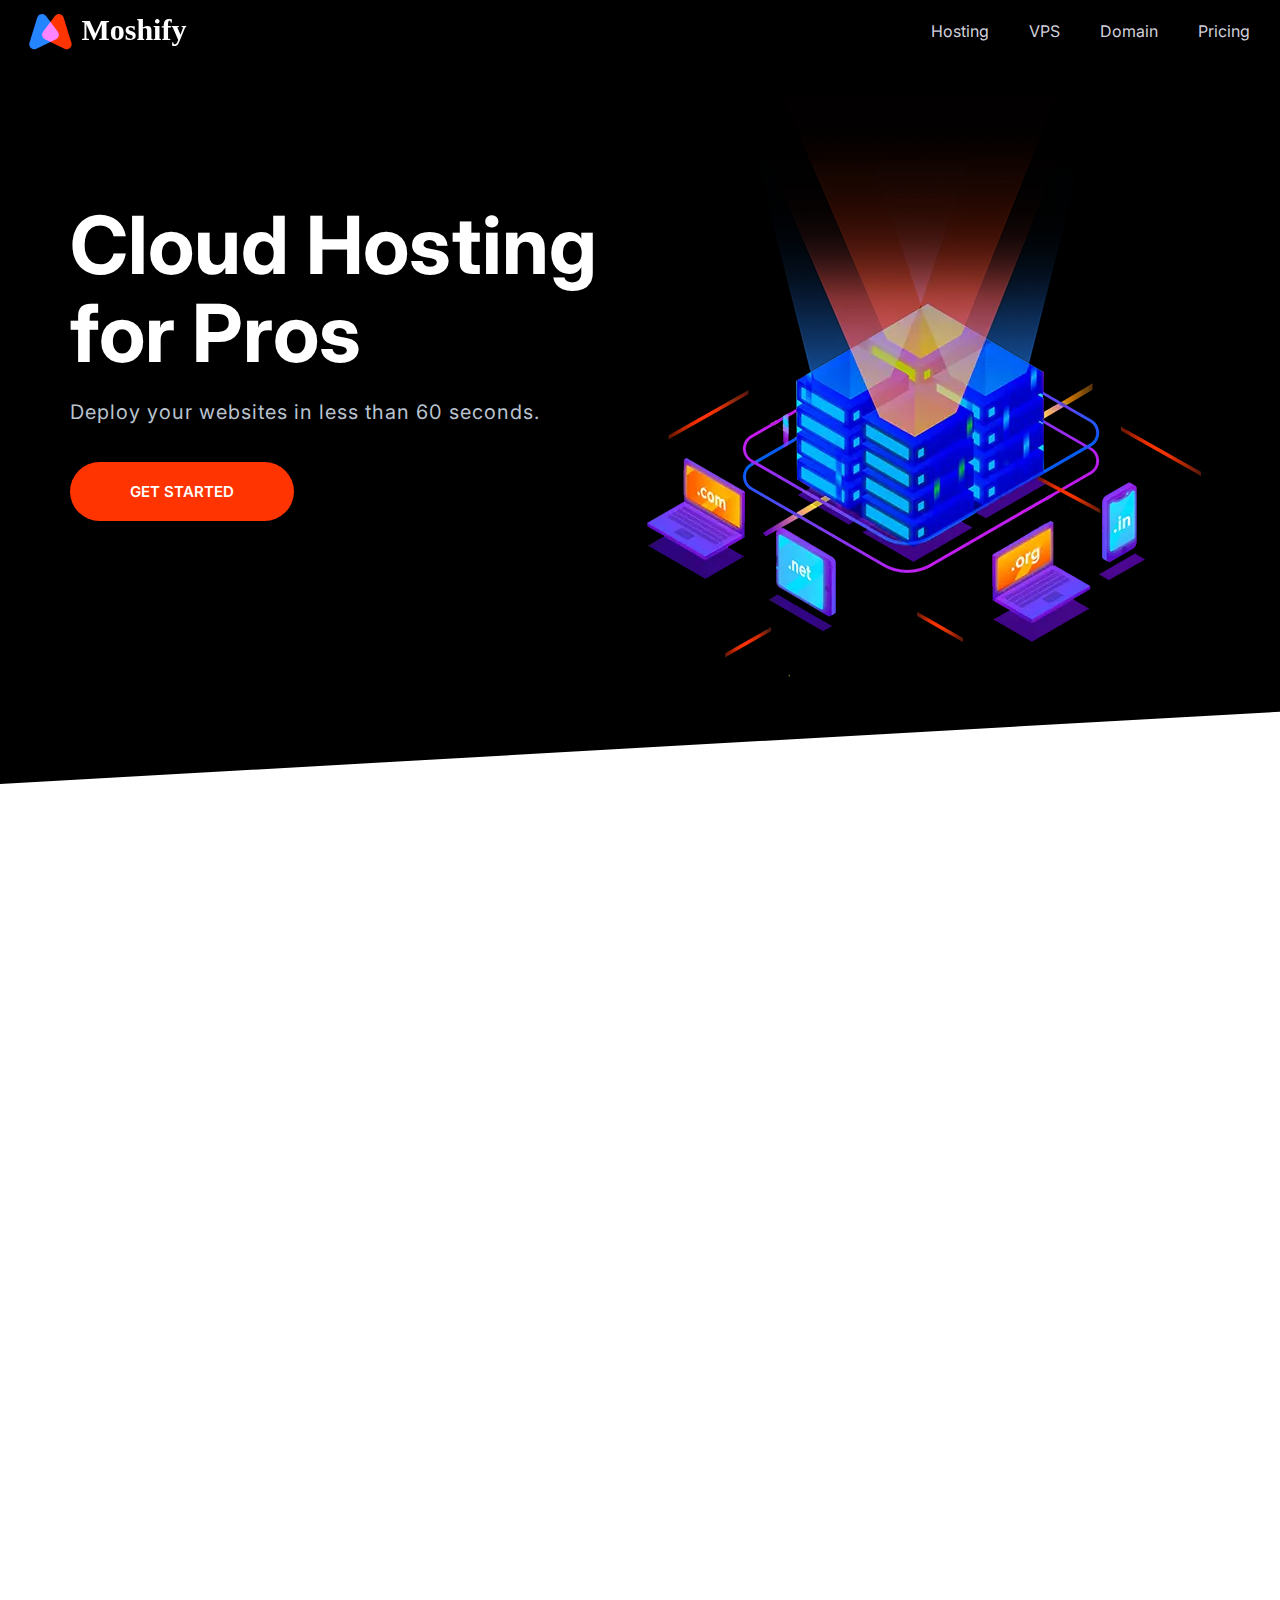
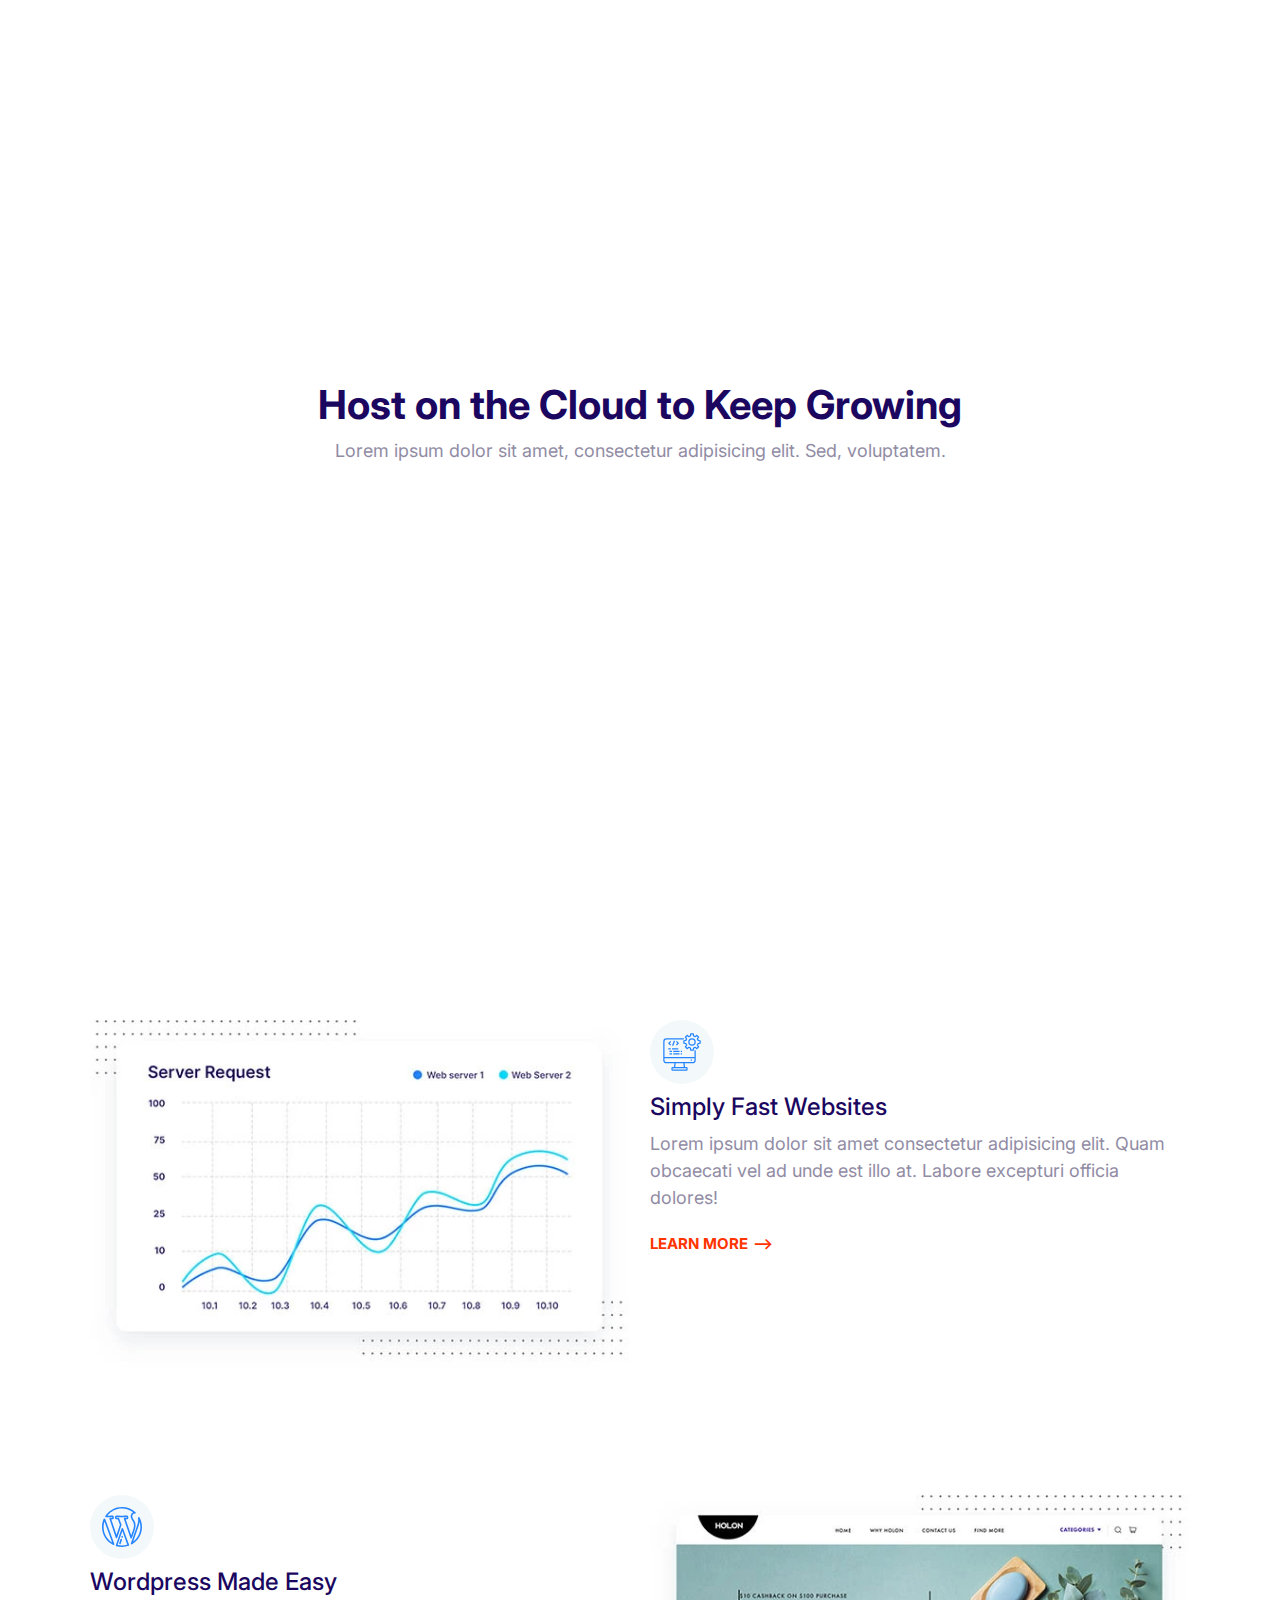
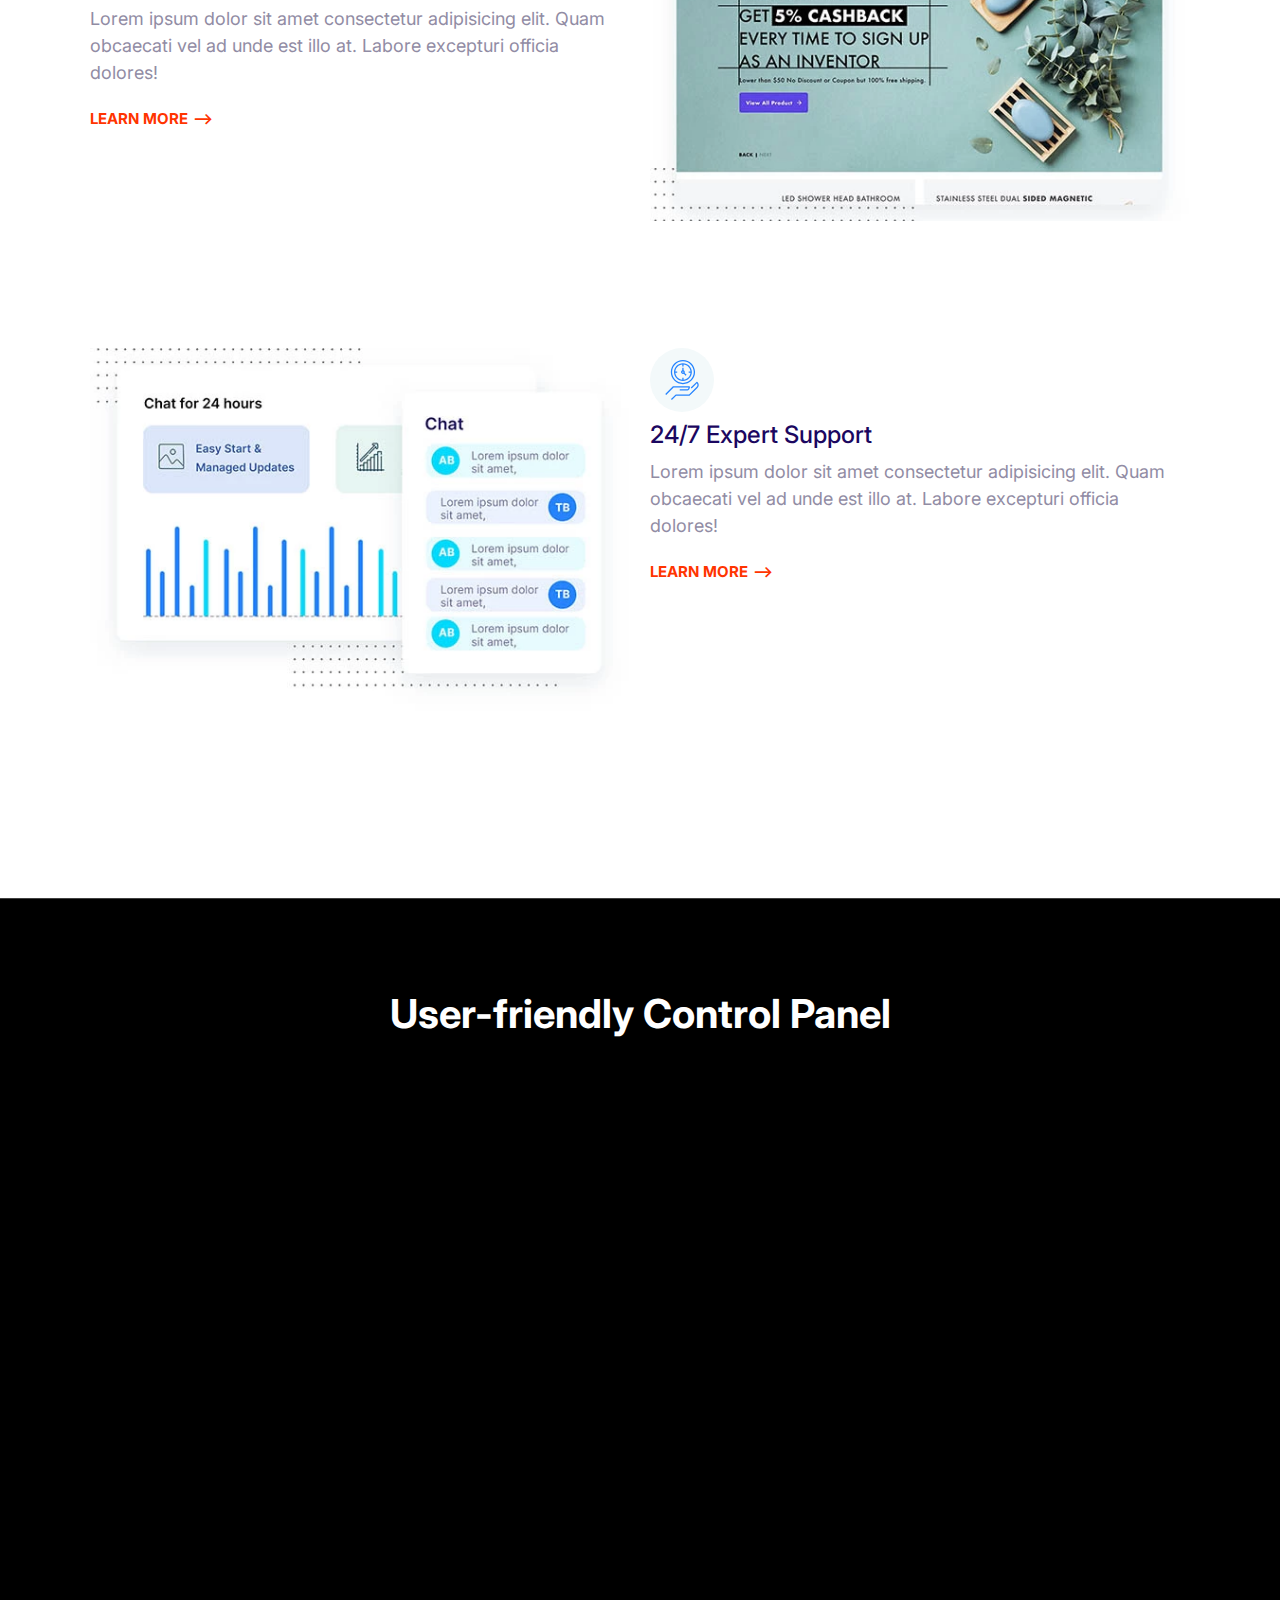
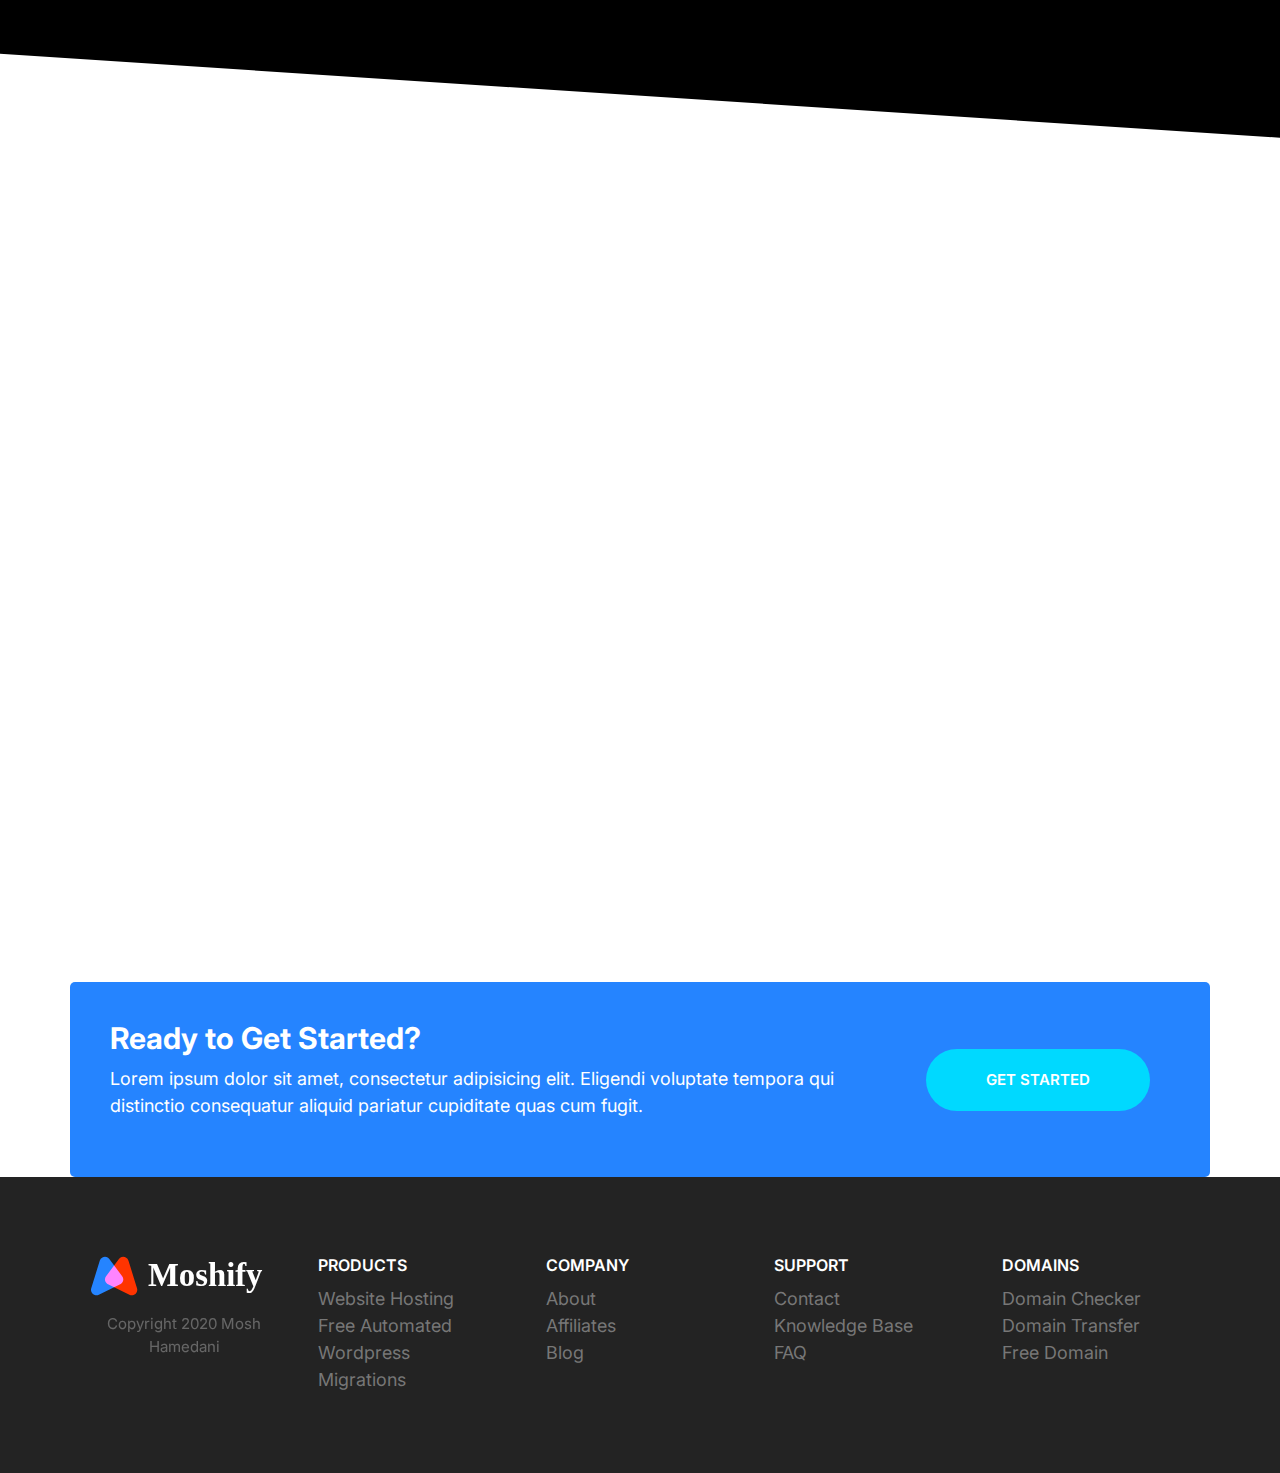
<file: index.html>
<!DOCTYPE html>
<html lang="en">
  <head>
    <meta charset="UTF-8" />
    <meta name="viewport" content="width=device-width, initial-scale=1.0" />
    <meta
      name="description"
      content="Deploy your websites in less than 60 seconds."
    />
    <meta property="og:title" content="Moshify..." />
    <meta property="og:description" content="Moshify..." />
    <meta property="og:type" content="website" />
    <meta property="og:image" content="http://" />
    <meta property="og:url" content="http://moshified.com" />
    <title>Moshify - Go Online for Just $9</title>
    <link rel="preconnect" href="https://fonts.gstatic.com" />
    <link
      href="https://fonts.googleapis.com/css2?family=Inter:wght@400;600;700&display=swap"
      rel="stylesheet"
    />
    <link rel="stylesheet" href="css/normalize.css" />
    <link rel="stylesheet" href="css/styles.css" />
    <link rel="stylesheet" href="https://unpkg.com/aos@next/dist/aos.css" />
  </head>
  <body>
    <header>
      <nav class="nav collapsible">
        <a class="nav__brand" href="/"><img src="images/logo.svg" alt="" /></a>
        <svg class="icon icon--white nav__toggler">
          <use xlink:href="images/sprite.svg#menu"></use>
        </svg>
        <ul class="list nav__list collapsible__content">
          <li class="nav__item"><a href="#">Hosting</a></li>
          <li class="nav__item"><a href="#">VPS</a></li>
          <li class="nav__item"><a href="#">Domain</a></li>
          <li class="nav__item"><a href="#">Pricing</a></li>
        </ul>
      </nav>
    </header>
    <section class="block block--dark block--skewed-left hero">
      <div class="container grid grid--1x2">
        <header class="block__header hero__content">
          <h1 data-aos="fade-right" class="block__heading">
            Cloud Hosting for Pros
          </h1>
          <p class="hero__tagline">
            Deploy your websites in less than 60 seconds.
          </p>
          <a href="" class="btn btn--accent btn--stretched">Get Started</a>
        </header>
        <picture data-aos="zoom-in">
          <source
            type="image/webp"
            srcset="images/banner.webp 1x, images/banner@2x.webp 2x"
          />
          <source
            type="image/png"
            srcset="images/banner.png 1x, images/banner@2x.png 2x"
          />
          <img class="hero__image" src="images/banner.png" alt="" />
        </picture>
      </div>
    </section>
    <section data-aos="fade-up" class="block container block-domain">
      <header class="block__header">
        <h2>Starting at $9 per month</h2>
        <p>
          Lorem ipsum dolor sit amet consectetur adipisicing elit. Deleniti,
          exercitationem?
        </p>
      </header>
      <div class="input-group">
        <input
          type="text"
          class="input"
          placeholder="Enter domain name here..."
        />
        <button class="btn btn--accent">
          <svg class="icon icon--white">
            <use xlink:href="images/sprite.svg#search"></use></svg
          >Search
        </button>
      </div>
      <ul class="list block-domain__prices">
        <li><span class="badge badge--secondary">.com $9</span></li>
        <li>.sg $10</li>
        <li>.space $11</li>
        <li>.info $14</li>
        <li>.net $10</li>
        <li>.xyz $10</li>
      </ul>
    </section>
    <section data-aos="fade-up" class="block container block-plans">
      <div class="grid grid--1x3">
        <div class="plan">
          <div class="card card--secondary">
            <header class="card__header">
              <h3 class="plan__name">Entry</h3>
              <span class="plan__price">$14</span>
              <span class="plan__billing-cycle">/month</span>
              <span class="badge badge--secondary badge--small">10% OFF</span>
              <span class="plan__description">Easy start on the cloud</span>
            </header>
            <div class="card__body">
              <ul class="list list--tick">
                <li class="list__item">Unlimited Websites</li>
                <li class="list__item">Unlimited Bandwidth</li>
                <li class="list__item">100 GB SSD Sotrage</li>
                <li class="list__item">3 GB RAM</li>
              </ul>
              <button class="btn btn--outline btn--block">Buy Now</button>
            </div>
          </div>
        </div>
        <div class="plan plan--popular">
          <div class="card card--primary">
            <header class="card__header">
              <h3 class="plan__name">Entry</h3>
              <span class="plan__price">$14</span>
              <span class="plan__billing-cycle">/month</span>
              <span class="badge badge--primary badge--small">10% OFF</span>
              <span class="plan__description">Easy start on the cloud</span>
            </header>
            <div class="card__body">
              <ul class="list list--tick">
                <li class="list__item">Unlimited Websites</li>
                <li class="list__item">Unlimited Bandwidth</li>
                <li class="list__item">100 GB SSD Sotrage</li>
                <li class="list__item">3 GB RAM</li>
              </ul>
              <button class="btn btn--outline btn--block">Buy Now</button>
            </div>
          </div>
        </div>
        <div class="plan">
          <div class="card card--secondary">
            <header class="card__header">
              <h3 class="plan__name">Entry</h3>
              <span class="plan__price">$14</span>
              <span class="plan__billing-cycle">/month</span>
              <span class="badge badge--secondary badge--small">10% OFF</span>
              <span class="plan__description">Easy start on the cloud</span>
            </header>
            <div class="card__body">
              <ul class="list list--tick">
                <li class="list__item">Unlimited Websites</li>
                <li class="list__item">Unlimited Bandwidth</li>
                <li class="list__item">100 GB SSD Storage</li>
                <li class="list__item">3 GB RAM</li>
              </ul>
              <button class="btn btn--outline btn--block">Buy Now</button>
            </div>
          </div>
        </div>
      </div>
    </section>
    <section class="block container">
      <header class="block__header">
        <h2>Host on the Cloud to Keep Growing</h2>
        <p>
          Lorem ipsum dolor sit amet, consectetur adipisicing elit. Sed,
          voluptatem.
        </p>
      </header>
      <article class="grid grid--1x2 feature">
        <div class="feature__content" data-aos="fade-right">
          <span class="icon-container">
            <svg class="icon icon--primary">
              <use xlink:href="images/sprite.svg#easy"></use>
            </svg>
          </span>
          <h3 class="feature__heading">Super Easy to Use</h3>
          <p>
            Lorem ipsum dolor sit amet consectetur adipisicing elit. Quam
            obcaecati vel ad unde est illo at. Labore excepturi officia dolores!
          </p>
          <a href="#" class="link-arrow">Learn More</a>
        </div>
        <picture data-aos="zoom-in-left">
          <source
            type="image/webp"
            srcset="images/easy.webp 1x, images/easy@2x.webp 2x"
          />
          <source
            type="image/jpg"
            srcset="images/easy.jpg 1x, images/easy@2x.jpg 2x"
          />
          <img class="feature__image" src="images/easy@2x.jpg" alt="" />
        </picture>
      </article>
      <article class="grid grid--1x2 feature">
        <div class="feature__content">
          <span class="icon-container">
            <svg class="icon icon--primary">
              <use xlink:href="images/sprite.svg#computer"></use>
            </svg>
          </span>
          <h3 class="feature__heading">Simply Fast Websites</h3>
          <p>
            Lorem ipsum dolor sit amet consectetur adipisicing elit. Quam
            obcaecati vel ad unde est illo at. Labore excepturi officia dolores!
          </p>
          <a href="#" class="link-arrow">Learn More</a>
        </div>
        <picture>
          <source
            type="image/webp"
            srcset="images/fast.webp 1x, images/fast@2x.webp 2x"
          />
          <source
            type="image/jpg"
            srcset="images/fast.jpg 1x, images/fast@2x.jpg 2x"
          />
          <img class="feature__image" src="images/fast@2x.jpg" alt="" />
        </picture>
      </article>
      <article class="grid grid--1x2 feature">
        <div class="feature__content">
          <span class="icon-container">
            <svg class="icon icon--primary">
              <use xlink:href="images/sprite.svg#wordpress"></use>
            </svg>
          </span>
          <h3 class="feature__heading">Wordpress Made Easy</h3>
          <p>
            Lorem ipsum dolor sit amet consectetur adipisicing elit. Quam
            obcaecati vel ad unde est illo at. Labore excepturi officia dolores!
          </p>
          <a href="#" class="link-arrow">Learn More</a>
        </div>
        <picture>
          <source
            type="image/webp"
            srcset="images/wordpress.webp 1x, images/wordpress@2x.webp 2x"
          />
          <source
            type="image/jpg"
            srcset="images/wordpress.jpg 1x, images/wordpress@2x.jpg 2x"
          />
          <img class="feature__image" src="images/wordpress@2x.jpg" alt="" />
        </picture>
      </article>
      <article class="grid grid--1x2 feature">
        <div class="feature__content">
          <span class="icon-container">
            <svg class="icon icon--primary">
              <use xlink:href="images/sprite.svg#clock"></use>
            </svg>
          </span>
          <h3 class="feature__heading">24/7 Expert Support</h3>
          <p>
            Lorem ipsum dolor sit amet consectetur adipisicing elit. Quam
            obcaecati vel ad unde est illo at. Labore excepturi officia dolores!
          </p>
          <a href="#" class="link-arrow">Learn More</a>
        </div>
        <picture>
          <source
            type="image/webp"
            srcset="images/support.webp 1x, images/support@2x.webp 2x"
          />
          <source
            type="image/jpg"
            srcset="images/support.jpg 1x, images/support@2x.jpg 2x"
          />
          <img class="feature__image" src="images/support@2x.jpg" alt="" />
        </picture>
      </article>
    </section>
    <section class="block block--dark block--skewed-right block-showcase">
      <header class="block__header">
        <h2>User-friendly Control Panel</h2>
      </header>
      <div class="container grid grid--1x2">
        <picture data-aos="fade-right" class="block-showcase__image">
          <source
            type="image/webp"
            srcset="images/ipad.webp 1x, images/ipad@2x.webp 2x"
          />
          <source
            type="image/png"
            srcset="images/ipad.png 1x, images/ipad@2x.png 2x"
          />
          <img src="images/ipad.png" alt="" />
        </picture>
        <ul class="list" data-aos="fade-up">
          <li>
            <div class="media">
              <div class="media__image">
                <svg class="icon icon--primary">
                  <use xlink:href="images/sprite.svg#snap"></use>
                </svg>
              </div>
              <div class="media__body">
                <h3 class="media__title">Easy Start & Managed Updates</h3>
                <p>
                  Lorem ipsum dolor sit amet consectetur adipisicing elit.
                  Veniam quisquam, ex nostrum vero voluptates dicta excepturi
                  vel perspiciatis consequuntur ab.
                </p>
              </div>
            </div>
          </li>
          <li>
            <div class="media">
              <div class="media__image">
                <svg class="icon icon--primary">
                  <use xlink:href="images/sprite.svg#growth"></use>
                </svg>
              </div>
              <div class="media__body">
                <h3 class="media__title">Staging, GIT & WP-CLI</h3>
                <p>
                  Lorem ipsum dolor sit amet consectetur adipisicing elit.
                  Veniam quisquam, ex nostrum vero voluptates dicta excepturi
                  vel perspiciatis consequuntur ab.
                </p>
              </div>
            </div>
          </li>
          <li>
            <div class="media">
              <div class="media__image">
                <svg class="icon icon--primary">
                  <use xlink:href="images/sprite.svg#wordpress"></use>
                </svg>
              </div>
              <div class="media__body">
                <h3 class="media__title">Dynamic Caching & More</h3>
                <p>
                  Lorem ipsum dolor sit amet consectetur adipisicing elit.
                  Veniam quisquam, ex nostrum vero voluptates dicta excepturi
                  vel perspiciatis consequuntur ab.
                </p>
              </div>
            </div>
          </li>
        </ul>
      </div>
    </section>
    <section class="block" data-aos="zoom-in">
      <header class="block__header">
        <h2>What our Customers are Saying</h2>
        <p>
          Lorem ipsum dolor sit amet, consectetur adipisicing elit. Aut, ipsam.
        </p>
      </header>
      <div class="container">
        <div class="card testimonial">
          <div class="grid grid--1x2">
            <div class="testimonial__image">
              <img
                src="images/testimonial.jpg"
                alt="A happy, smiling customer"
              />
              <span class="icon-container icon-container--accent">
                <svg class="icon icon--white icon--small">
                  <use xlink:href="images/sprite.svg#quotes"></use>
                </svg>
              </span>
            </div>
            <blockquote class="quote">
              <p class="quote__text">
                Lorem, ipsum dolor sit amet consectetur adipisicing elit.
                Incidunt optio officiis dolore earum error eaque perferendis
                laudantium sed praesentium dolorum.
              </p>
              <footer>
                <div class="media">
                  <div class="media__image">
                    <svg class="icon icon--primary quote__line">
                      <use xlink:href="images/sprite.svg#line"></use>
                    </svg>
                  </div>
                  <div class="media__body">
                    <h3 class="media__title quote__author">John Smith</h3>
                    <p class="quote__organization">ABC Company</p>
                  </div>
                </div>
              </footer>
            </blockquote>
          </div>
        </div>
      </div>
    </section>
    <div class="container">
      <div class="callout callout--primary callout-signup">
        <div class="grid grid--1x2">
          <div class="callout__content">
            <h2 class="callout__heading">Ready to Get Started?</h2>
            <p>
              Lorem ipsum dolor sit amet, consectetur adipisicing elit. Eligendi
              voluptate tempora qui distinctio consequatur aliquid pariatur
              cupiditate quas cum fugit.
            </p>
          </div>
          <a href="#" class="btn btn--secondary btn--stretched">Get Started</a>
        </div>
      </div>
    </div>

    <footer class="block block--dark footer">
      <div class="container grid footer__sections">
        <section class="collapsible collapsible--expanded footer__section">
          <div class="collapsible__header">
            <h2 class="collapsible__heading footer__heading">Products</h2>
            <svg class="icon icon--white collapsible__chevron">
              <use xlink:href="images/sprite.svg#chevron"></use>
            </svg>
          </div>
          <div class="collapsible__content">
            <ul class="list">
              <li><a href="#">Website Hosting</a></li>
              <li><a href="#">Free Automated Wordpress</a></li>
              <li><a href="#">Migrations</a></li>
            </ul>
          </div>
        </section>
        <section class="collapsible footer__section">
          <div class="collapsible__header">
            <h2 class="collapsible__heading footer__heading">Company</h2>
            <svg class="icon icon--white collapsible__chevron">
              <use xlink:href="images/sprite.svg#chevron"></use>
            </svg>
          </div>
          <div class="collapsible__content">
            <ul class="list">
              <li><a href="#">About</a></li>
              <li><a href="#">Affiliates</a></li>
              <li><a href="#">Blog</a></li>
            </ul>
          </div>
        </section>
        <section class="collapsible footer__section">
          <div class="collapsible__header">
            <h2 class="collapsible__heading footer__heading">Support</h2>
            <svg class="icon icon--white collapsible__chevron">
              <use xlink:href="images/sprite.svg#chevron"></use>
            </svg>
          </div>
          <div class="collapsible__content">
            <ul class="list">
              <li><a href="#">Contact</a></li>
              <li><a href="#">Knowledge Base</a></li>
              <li><a href="#">FAQ</a></li>
            </ul>
          </div>
        </section>
        <section class="collapsible footer__section">
          <div class="collapsible__header">
            <h2 class="collapsible__heading footer__heading">Domains</h2>
            <svg class="icon icon--white collapsible__chevron">
              <use xlink:href="images/sprite.svg#chevron"></use>
            </svg>
          </div>
          <div class="collapsible__content">
            <ul class="list">
              <li><a href="#">Domain Checker</a></li>
              <li><a href="#">Domain Transfer</a></li>
              <li><a href="#">Free Domain</a></li>
            </ul>
          </div>
        </section>
        <section class="footer__brand">
          <img src="images/logo.svg" alt="" />
          <p class="footer__copyright">Copyright 2020 Mosh Hamedani</p>
        </section>
      </div>
    </footer>
    <script src="js/main.js"></script>
    <script src="https://unpkg.com/aos@next/dist/aos.js"></script>
    <script>
      AOS.init();
    </script>
  </body>
</html>
</file>
<file: css/styles.css>
:root {
  --color-primary: #2584ff;
  --color-secondary: #00d9ff;
  --color-accent: #ff3400;
  --color-headings: #1b0760;
  --color-body: #918ca4;
  --color-body-darker: #5c5577;
  --color-border: #ccc;
  --border-radius: 30px;
}

*,
*::after,
*::before {
  box-sizing: border-box;
}

/* Typography */
::selection {
  background: var(--color-primary);
  color: #fff;
}

html {
  /* 62.5% of 16px = 10px */
  font-size: 62.5%;
}

body {
  font-family: Inter, Arial, Helvetica, sans-serif;
  font-size: 2.4rem;
  line-height: 1.5;
  color: var(--color-body);
}

h1,
h2,
h3 {
  color: var(--color-headings);
  margin-bottom: 1rem;
  line-height: 1.1;
}

h1 {
  font-size: 7rem;
}

h2 {
  font-size: 4rem;
}

h3 {
  font-size: 3rem;
  font-weight: 500;
}

p {
  margin-top: 0;
}

@media screen and (min-width: 1024px) {
  body {
    font-size: 1.8rem;
  }

  h1 {
    font-size: 8rem;
  }

  h2 {
    font-size: 4rem;
  }

  h3 {
    font-size: 2.4rem;
  }
}

/* Links */
a {
  text-decoration: none;
}

.link-arrow {
  color: var(--color-accent);
  text-transform: uppercase;
  font-size: 2rem;
  font-weight: bold;
}

.link-arrow::after {
  content: '-->';
  margin-left: 5px;
  transition: margin 0.15s;
}

.link-arrow:hover::after {
  margin-left: 10px;
}

@media screen and (min-width: 1024px) {
  .link-arrow {
    font-size: 1.5rem;
  }
}
/* Badges */

.badge {
  border-radius: 20px;
  font-size: 2rem;
  font-weight: 600;
  padding: 0.5rem 2rem;
  white-space: nowrap;
}

.badge--primary {
  background: var(--color-primary);
  color: #fff;
}

.badge--secondary {
  background: var(--color-secondary);
  color: #fff;
}

.badge--small {
  font-size: 1.6rem;
  padding: 0.5rem 1.5rem;
}

@media screen and (min-width: 1024px) {
  .badge {
    font-size: 1.5rem;
  }

  .badge--small {
    font-size: 1.2rem;
  }
}
/* Lists */
.list {
  list-style: none;
  padding-left: 0;
}

.list--inline .list__item {
  display: inline-block;
  margin-right: 2rem;
}

.list--tick {
  list-style-image: url(../images/tick.svg);
  padding-left: 3rem;
  color: var(--color-headings);
}

.list--tick .list__item {
  padding-left: 0.5rem;
  margin-bottom: 1rem;
}

@media screen and (min-width: 1024px) {
  .list--tick .list__item {
    padding-left: 0;
  }
}
/* Icons */
.icon {
  width: 40px;
  height: 40px;
}

.icon--small {
  width: 30px;
  height: 30px;
}

.icon--primary {
  fill: var(--color-primary);
}

.icon--white {
  fill: #fff;
}

.icon-container {
  background: #f3f9fa;
  width: 64px;
  height: 64px;
  border-radius: 100%;
  display: inline-flex;
  justify-content: center;
  align-items: center;
}

.icon-container--accent {
  background: var(--color-accent);
}

/* Buttons */
.btn {
  border-radius: 40px;
  border: 0;
  cursor: pointer;
  font-size: 1.8rem;
  font-weight: 600;
  margin: 1rem 0;
  outline: 0;
  padding: 2rem 4vw;
  text-align: center;
  text-transform: uppercase;
  white-space: nowrap;
}

.btn .icon {
  width: 2rem;
  height: 2rem;
  margin-right: 1rem;
  vertical-align: middle;
}

.btn--primary {
  background: var(--color-primary);
  color: #fff;
}

.btn--primary:hover {
  background: #3a8ffd;
}

.btn--secondary {
  background: var(--color-secondary);
  color: #fff;
}

.btn--secondary:hover {
  background: #05cdf0;
}

.btn--accent {
  background: var(--color-accent);
  color: #fff;
}

.btn--accent:hover {
  background: #ec3000;
}

.btn--outline {
  background: #fff;
  color: var(--color-headings);
  border: 2px solid var(--color-headings);
}

.btn--outline:hover {
  background: var(--color-headings);
  color: #fff;
}

.btn--stretched {
  padding-left: 6rem;
  padding-right: 6rem;
}

.btn--block {
  width: 100%;
  display: inline-block;
}

@media screen and (min-width: 1024px) {
  .btn {
    font-size: 1.5rem;
  }
}

/* Inputs */
.input {
  border-radius: var(--border-radius);
  border: 1px solid var(--color-border);
  color: var(--color-headings);
  font-size: 2rem;
  outline: 0;
  padding: 1.5rem 3.5rem;
}

::placeholder {
  color: #cdcbd7;
}

.input-group {
  border: 1px solid var(--color-border);
  border-radius: var(--border-radius);
  display: flex;
}

.input-group .input {
  border: 0;
  flex-grow: 1;
  padding: 1.5rem 2rem;
  width: 0;
}

.input-group .btn {
  margin: 4px;
}

@media screen and (min-width: 1024px) {
  .input {
    font-size: 1.5rem;
  }
}
/* Cards */
.card {
  border-radius: 7px;
  box-shadow: 0 0 20px 10px #f3f3f3;
  overflow: hidden;
}

.card__header,
.card__body {
  padding: 2rem 3rem;
}

.card--primary .card__header {
  background: var(--color-primary);
  color: #fff;
}

.card--secondary .card__header {
  background: var(--color-secondary);
  color: #fff;
}

.card--primary .badge--primary {
  background: #126de4;
}

.card--secondary .badge--secondary {
  background: #02cdf1;
}

/* Plans */
.plan {
  transition: transform 0.2s ease-out;
}

.plan__name {
  color: #fff;
  margin: 0;
  font-weight: 500;
  font-size: 2.4rem;
}

.plan__price {
  font-size: 6rem;
}

.plan__billing-cycle {
  font-size: 2.4rem;
  font-weight: 300;
  opacity: 0.8;
  margin-right: 1rem;
}

.plan__description {
  font-size: 2rem;
  font-weight: 300;
  letter-spacing: 1px;
  display: block;
}

.plan .list__item {
  margin-bottom: 2rem;
}

.plan--popular {
  transform: scale(1.1);
}

.plan--popular .card__header {
  position: relative;
}

.plan--popular .card__header::before {
  content: url(../images/popular.svg);
  width: 40px;
  display: inline-block;
  position: absolute;
  top: -6px;
  right: 5%;
}

.plan:hover {
  transform: scale(1.05);
}

.plan--popular:hover {
  transform: scale(1.15);
}

@media screen and (min-width: 1024px) {
  .plan__name {
    font-size: 1.4rem;
  }

  .plan__price {
    font-size: 5rem;
  }

  .plan__billing-cycle {
    font-size: 1.6rem;
  }

  .plan__description {
    font-size: 1.7rem;
  }
}

/* Media */
.media {
  display: flex;
  margin-bottom: 4rem;
}

.media__title {
  margin-top: 0;
}

.media__body {
  margin: 0 2rem;
}

.media__image {
  margin-top: 1rem;
}
/* Quotes */
.quote {
  font-size: 3rem;
  font-style: italic;
  color: var(--color-body-darker);
  line-height: 1.3;
}

.quote__text::before {
  content: open-quote;
}

.quote__text::after {
  content: close-quote;
}

.quote__author {
  font-size: 3rem;
  font-weight: 500;
  font-style: normal;
  margin-bottom: 0;
}

.quote__organization {
  color: var(--color-headings);
  opacity: 0.4;
  font-size: 2rem;
  font-style: normal;
}

.quote__line {
  position: relative;
  bottom: 10px;
}

@media screen and (min-width: 1024px) {
  .quote {
    font-size: 2rem;
  }

  .quote__author {
    font-size: 2.4rem;
  }

  .quote__organization {
    font-size: 1.6rem;
  }
}

/* Grids */
.grid {
  display: grid;
}

@media screen and (min-width: 768px) {
  .grid--1x2 {
    grid-template-columns: repeat(2, 1fr);
  }
}

@media screen and (min-width: 1024px) {
  .grid--1x3 {
    grid-template-columns: repeat(3, 1fr);
  }
}

/* Testimonials */
.testimonial {
  padding: 3rem;
}

.testimonial__image {
  position: relative;
  margin: 0 3rem;
}

.testimonial__image > img {
  width: 100%;
}

.testimonial__image > .icon-container {
  position: absolute;
  top: 3rem;
  right: -32px;
}

@media screen and (min-width: 768px) {
  .testimonial__image {
    margin: 0;
  }

  .testimonial .quote,
  .testimonial .quote__author {
    font-size: 2.4rem;
  }

  .testimonial .quote {
    margin-left: 6rem;
    margin-right: 0;
  }
}

/* Callouts */
.callout {
  padding: 4rem;
  border-radius: 5px;
}

.callout--primary {
  background: var(--color-primary);
  color: #fff;
}

.callout__heading {
  color: #fff;
  margin-top: 0;
  font-size: 3rem;
}

.callout .btn {
  justify-self: center;
  align-self: center;
}

.callout__content {
  text-align: center;
}

@media screen and (min-width: 768px) {
  .callout .grid--1x2 {
    grid-template-columns: 1fr auto;
  }

  .callout__content {
    text-align: left;
  }

  .callout .btn {
    justify-self: start;
    margin: 0 2rem;
  }
}

/* Collapsibles */
.collapsible__header {
  display: flex;
  justify-content: space-between;
}

.collapsible__heading {
  margin-top: 0;
  font-size: 3rem;
}

.collapsible__chevron {
  transform: rotate(-90deg);
  transition: transform 0.3s;
}

.collapsible__content {
  max-height: 0;
  overflow: hidden;
  opacity: 0;
  transition: all 0.3s;
}

.collapsible--expanded .collapsible__chevron {
  transform: rotate(0);
}

.collapsible--expanded .collapsible__content {
  max-height: 100vh;
  opacity: 1;
}
/* Blocks */
.block {
  --padding-vertical: 6rem;
  padding: var(--padding-vertical) 2rem;
}

.block__header {
  text-align: center;
  margin-bottom: 4rem;
}

.block__heading {
  margin-top: 0;
}

.block--dark {
  background: #000;
  color: #7b858b;
}

.block--dark h1,
.block--dark h2,
.block--dark h3 {
  color: #fff;
}

.block--skewed-right {
  padding-bottom: calc(var(--padding-vertical) + 4rem);
  clip-path: polygon(0% 0%, 100% 0%, 100% 100%, 0% 90%);
}

.block--skewed-left {
  padding-bottom: calc(var(--padding-vertical) + 4rem);
  clip-path: polygon(0% 0%, 100% 0%, 100% 90%, 0% 100%);
}

.container {
  max-width: 1140px;
  margin: 0 auto;
}

/* Navigation Bar */
.nav {
  background: #000;
  display: flex;
  justify-content: space-between;
  flex-wrap: wrap;
  padding: 0 1rem;
  align-items: center;
}

.nav__list {
  width: 100%;
  margin: 0;
}

.nav__item {
  padding: 0.5rem 2rem;
  border-bottom: 1px solid #222;
}

.nav__item > a {
  color: #d2d0db;
  transition: color 0.3s;
}

.nav__item > a:hover {
  color: #fff;
}

.nav__toggler {
  opacity: 0.5;
  transition: box-shadow 0.15s;
  cursor: pointer;
}

.nav.collapsible--expanded .nav__toggler {
  border-radius: 5px;
  box-shadow: 0 0 0 3px #666;
  opacity: 1;
}

.nav__brand {
  transform: translateY(5px);
}

@media screen and (min-width: 768px) {
  .nav__toggler {
    display: none;
  }

  .nav__list {
    display: flex;
    font-size: 1.6rem;
    max-height: 100%;
    opacity: 1;
    width: auto;
  }

  .nav__item {
    border: 0;
  }
}

/* Hero */

.hero__tagline {
  color: #b9c3cf;
  font-size: 2rem;
  letter-spacing: 1px;
  margin: 2rem 0 5rem;
}

.hero__image {
  width: 100%;
}

@media screen and (min-width: 768px) {
  .hero {
    padding-top: 0;
  }

  .hero__content {
    text-align: left;
    align-self: center;
  }
}

/* Domain Block */
.block-domain .input-group {
  border: 0;
  box-shadow: 0 0 30px 20px #e6ebee;
  margin: 4rem auto;
  max-width: 670px;
}

.block-domain__prices {
  color: var(--color-headings);
  display: grid;
  font-size: 2rem;
  font-weight: 600;
  grid-template-columns: repeat(2, 1fr);
  grid-template-rows: repeat(2, 6rem);
  justify-items: center;
  margin: 0 auto;
  max-width: 700px;
}

@media screen and (min-width: 768px) {
  .block-domain__prices {
    grid-template-columns: repeat(auto-fit, minmax(10rem, 1fr));
  }
}
/* Plans Block */
.block-plans .grid {
  gap: 8rem 4rem;
}

.block-plans .card {
  max-width: 500px;
  margin: 0 auto;
}

/* Features */
.feature {
  gap: 4rem 2rem;
  margin: 12rem 0;
}

.feature:first-of-type {
  margin-top: 6rem;
}

.feature__heading {
  margin: 1rem 0;
}

.feature__image {
  width: 100%;
}

@media screen and (min-width: 768px) {
  .feature:nth-of-type(even) .feature__content {
    order: 2;
  }
}

/* Showcase Block */
.block-showcase__image > img {
  width: 100%;
}

@media screen and (min-width: 768px) {
  .block-showcase .grid {
    grid-template-columns: 50% 50%;
  }

  .block-showcase__image {
    justify-self: end;
  }

  .block-showcase__image > img {
    width: auto;
    max-width: 700px;
  }
}

/* Footer */

.footer {
  background: #232323;
  transition: color 0.3s;
}

.footer a {
  color: #777;
}

.footer a:hover {
  color: #fff;
}

.footer__section {
  padding: 2rem;
  border-bottom: 1px solid #393939;
}

.footer__section .list {
  margin: 0;
}

.footer__heading {
  text-transform: uppercase;
  font-weight: 600;
}

.footer__brand {
  margin-top: 5rem;
  text-align: center;
}

.footer__brand img {
  width: 100%;
  max-width: 230px;
}

.footer__copyright {
  color: #fff;
  font-size: 2.1rem;
  opacity: 0.3;
}

@media screen and (min-width: 768px) {
  .footer__sections {
    grid-template-columns: repeat(auto-fit, minmax(10rem, 1fr));
  }

  .footer .collapsible__chevron {
    display: none;
  }

  .footer .collapsible__content {
    opacity: 1;
    max-height: 100%;
  }

  .footer__brand {
    order: -1;
    margin-top: 1rem;
  }

  .footer__copyright {
    font-size: 1.5rem;
  }

  .footer__section {
    border: 0;
  }

  .footer__heading {
    font-size: 1.6rem;
  }
}
</file>
